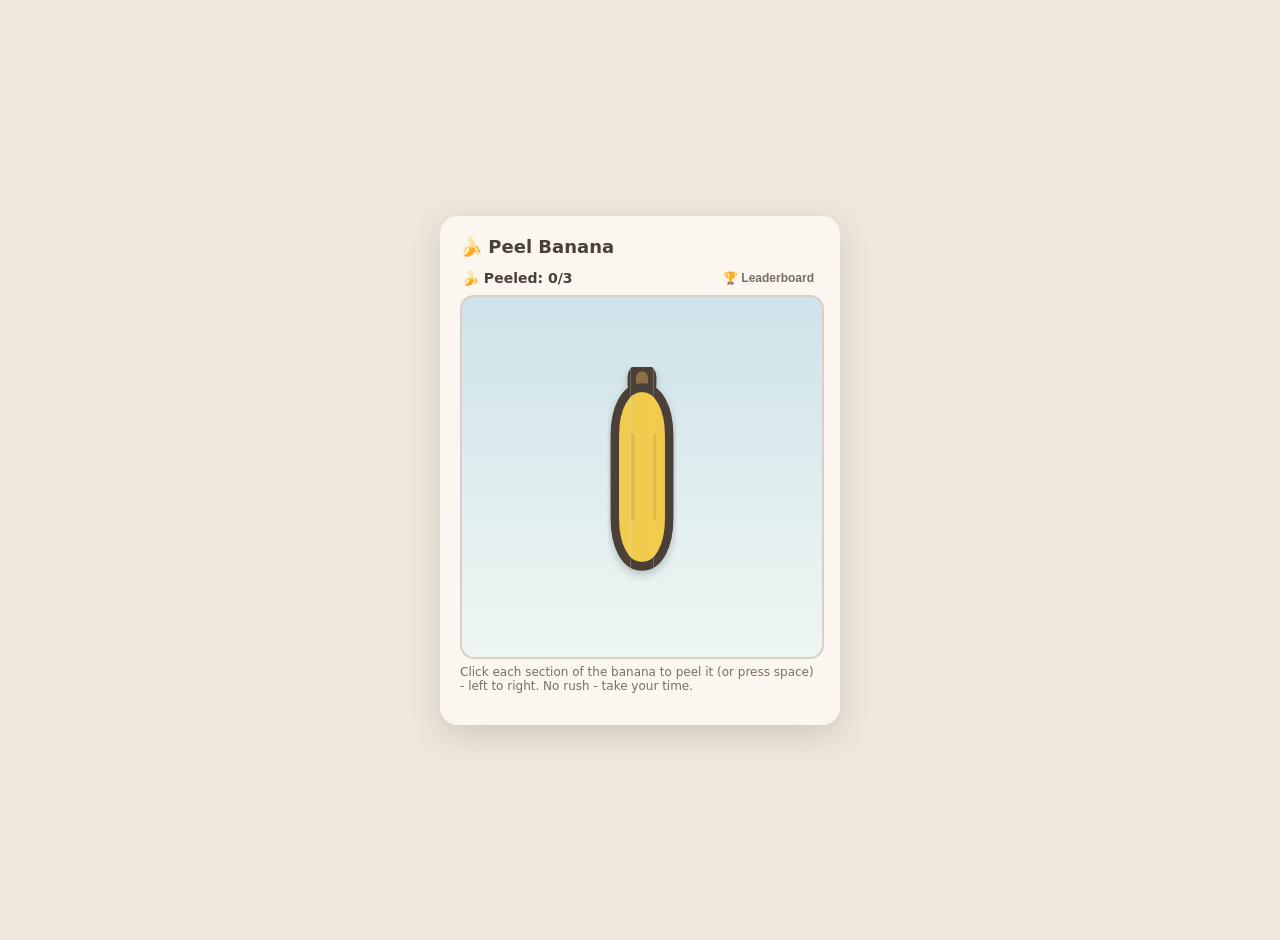
<file: peel-banana-export/index.html>
<!DOCTYPE html>
<html lang="en">
<head>
<meta charset="UTF-8">
<meta name="viewport" content="width=device-width, initial-scale=1.0">
<title>Peel Banana — standalone export</title>
<link rel="stylesheet" href="style.css">
<!--
  Standalone export of the "Peel Banana" mini-game from Little Nook
  (a Tamagotchi-style pet game) — see js/minigames/peel.js in the main
  project for the original. This folder is self-contained for the GAME
  itself (style.css, script.js, assets/, no build step) - but the
  LEADERBOARD is not: it's stored server-side now, not in localStorage.

  HOW TO INTEGRATE INTO YOUR OWN SITE
  ------------------------------------
  1. Copy this whole folder (or just style.css + script.js + assets/)
     into your project.
  2. Your server needs two routes (see the reference Flask implementation
     this was pulled into for the exact shape):
       GET  /banana/leaderboard          -> JSON array of saved entries
       POST /banana/leaderboard {entry}  -> appends one, returns {ok}
     Without these, play still works but Save/Leaderboard silently no-op.
  3. Include style.css and script.js, then call:
       mountPeelBananaGame(container, { onEnd })
     where:
       - `container` is any DOM element to mount the game into.
       - `onEnd(score)` is optional — called once per round with the
         integer score just earned, purely as an informational hook (e.g.
         to log it elsewhere). Not required for the widget to work.
  4. That's it — mount once. Replaying, naming + saving a banana, and
     browsing the leaderboard (highest score first, each entry showing a
     small thumbnail of the actual banana that earned it) are all handled
     internally inside `container`.

  The demo script below (at the bottom of this file) shows the minimal
  wiring: just mount it on load. Opened standalone (no Flask backing it),
  the game itself still works fine - only Save/Leaderboard will fail quietly.
-->
</head>
<body>

<div id="demo-card">
  <h1>🍌 Peel Banana</h1>
  <div id="peel-banana-root"></div>
</div>

<script src="script.js"></script>
<script>
  // ---- demo wiring (not part of the exported game itself) ----
  // Replay, saving, and the leaderboard are all handled inside the widget
  // itself now, so the host page just needs this one call.
  document.addEventListener('DOMContentLoaded', function () {
    mountPeelBananaGame(document.getElementById('peel-banana-root'));
  });
</script>

</body>
</html>
</file>
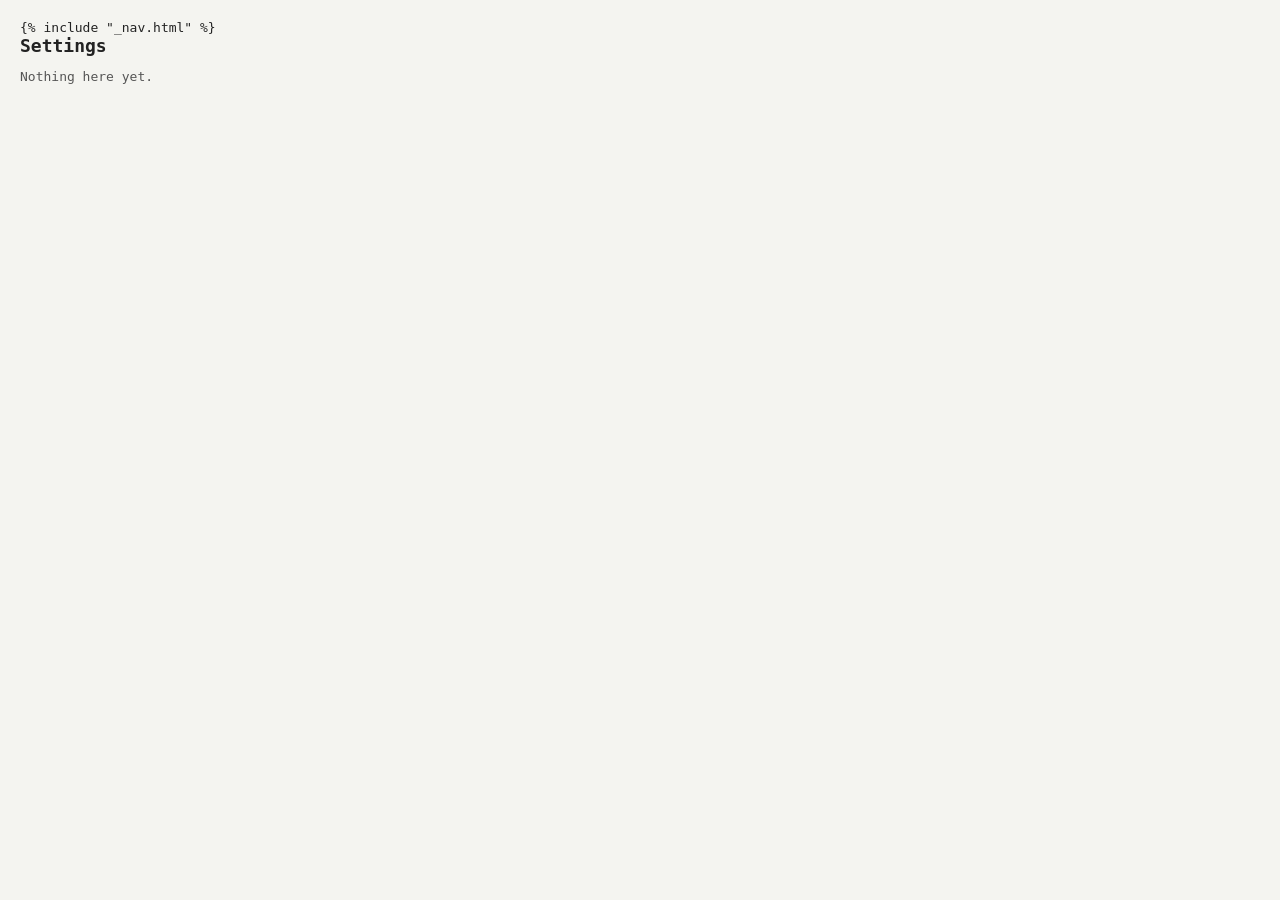
<file: src/templates/settings.html>
<!DOCTYPE html>
<html lang="en">
<head>
<meta charset="UTF-8">
<title>Room Control - Settings</title>
<style>
  body { font-family: monospace; background: #f4f4f0; margin: 0; padding: 20px; color: #222; }
  h1 { font-size: 18px; margin: 0 0 4px 0; }
  .nav { margin-bottom: 16px; }
  .nav a { display: inline-block; padding: 6px 14px; margin-right: 4px; border: 1px solid #999; border-bottom: none; border-radius: 4px 4px 0 0; background: #e8e8e8; color: #222; text-decoration: none; font-size: 13px; }
  .nav a.active { background: #fff; font-weight: bold; }
</style>
</head>
<body>

{% include "_nav.html" %}

<h1>Settings</h1>
<p style="font-size: 13px; color: #555;">Nothing here yet.</p>

</body>
</html>
</file>
<file: peel-banana-export/style.css>
/* Peel Banana — standalone export from Little Nook (js/minigames/peel.js +
   the .peel-* / .game-* rules in css/style.css). Only the CSS this one
   game actually needs, trimmed out of the full project stylesheet. */

:root {
  --tan:        #D9CFC2;
  --ink:        #4A4038;
  --ink-soft:   #7A6E63;
  --card:       #FBF6EF;
  --sand:       #D9A066;
  --food-color: #D9A066;
}

body {
  font-family: "Segoe UI", "Trebuchet MS", system-ui, sans-serif;
  background: #EFE7DC;
  color: var(--ink);
  display: flex;
  align-items: center;
  justify-content: center;
  min-height: 100vh;
  margin: 0;
  padding: 20px;
}

/* Demo wrapper only — not required by the game itself, just gives the
   exported widget a card to sit in on this demo page. */
#demo-card {
  background: var(--card);
  border-radius: 18px;
  padding: 20px;
  max-width: 360px;
  width: 100%;
  box-shadow: 0 10px 30px rgba(74, 64, 56, 0.18);
}
#demo-card h1 {
  font-size: 18px;
  margin: 0 0 12px;
}

/* ---------- generic mini-game chrome ---------- */
.game-stage {
  position: relative;
  width: 100%;
  height: 360px;
  background: linear-gradient(180deg, #cfe3ea, #eef6f3);
  border-radius: 14px;
  overflow: hidden;
  border: 2px solid var(--tan);
  touch-action: none;
}
.game-hud {
  display: flex;
  justify-content: space-between;
  align-items: center;
  font-weight: 700;
  margin: 8px 2px;
  font-size: 14px;
}
.game-overlay-msg {
  position: absolute;
  inset: 0;
  display: flex;
  flex-direction: column;
  align-items: center;
  justify-content: center;
  gap: 10px;
  background: rgba(251,246,239,0.9);
  text-align: center;
  padding: 20px;
}
.primary-btn {
  border: none;
  background: var(--sand);
  color: white;
  font-weight: 700;
  padding: 10px 18px;
  border-radius: 12px;
  cursor: pointer;
  font-size: 14px;
}
.primary-btn:hover { filter: brightness(0.95); }
.primary-btn:disabled { opacity: 0.6; cursor: not-allowed; }

.secondary-btn {
  border: 1px solid var(--tan);
  background: #fff;
  color: var(--ink);
  font-weight: 700;
  padding: 8px 14px;
  border-radius: 12px;
  cursor: pointer;
  font-size: 13px;
}
.secondary-btn:hover { background: #f4efe7; }

.link-btn {
  background: none;
  border: none;
  color: var(--ink-soft);
  font-size: 12px;
  font-weight: 700;
  cursor: pointer;
  padding: 2px 4px;
}
.link-btn:hover { color: var(--ink); text-decoration: underline; }

/* ---------- Peel Banana specifics ---------- */
.peel-stage {
  display: flex;
  align-items: center;
  justify-content: center;
}
.peel-banana-wrap {
  position: relative;
  z-index: 0;
  /* Matches the art's own 20:64 aspect ratio exactly — a squarer box
     around art this narrow would letterbox hard enough to squeeze nearly
     the whole visible banana into just the middle clip third, leaving the
     left/right thirds almost entirely empty/unclickable. */
  width: 69px;
  height: 220px;
  user-select: none;
}
.peel-banana-wrap img {
  position: absolute;
  inset: 0;
  width: 100%;
  height: 100%;
  object-fit: contain;
  filter: drop-shadow(0 4px 4px rgba(0,0,0,0.2));
}
/* Hidden by default - NOT just relying on the skin's z-index to hide it,
   because the whole-banana artwork is a tapered silhouette on a transparent
   background, so a glow's drop-shadow can bleed through the skin's own
   transparent padding even while it's sitting on top. Genuinely opacity:0
   is the only thing that reliably hides it. Revealed by the sibling rules
   below - on hover (a peek, without actually peeling) or once peeled
   (permanent, matches how it's always displayed today). */
.peel-flesh-section { position: absolute; inset: 0; z-index: 1; opacity: 0; transition: opacity 0.2s ease; }
.peel-section {
  position: absolute;
  inset: 0;
  z-index: 2;
  cursor: pointer;
  transition: opacity 0.35s ease, transform 0.35s ease, filter 0.15s ease;
}
/* Peek: hovering an un-peeled section dims the skin AND reveals the flesh
   (+glow) beneath it, without actually peeling it. Once peeled, the flesh
   stays revealed regardless of hover - same reveal, just permanent. Skin
   comes before flesh in the DOM specifically so `+` can pair them up. */
.peel-section:not(.peeled):hover { opacity: 0.35; filter: brightness(1.05); }
.peel-section:hover + .peel-flesh-section,
.peel-section.peeled + .peel-flesh-section {
  opacity: 1;
}
.peel-section.peeled {
  opacity: 0;
  transform: translate(var(--peel-out-x, 0px), -8px) rotate(var(--peel-out-rot, -10deg));
  pointer-events: none;
}
.peel-strip-bit {
  position: absolute;
  top: 50%;
  left: 50%;
  width: 16px;
  height: 22px;
  border-radius: 40% 40% 50% 50%;
  background: var(--food-color);
  pointer-events: none;
  z-index: 3;
  animation: peel-strip-fly 0.5s ease-out forwards;
}
@keyframes peel-strip-fly {
  0%   { opacity: 1; transform: translate(-50%, -50%) rotate(0deg) scale(1); }
  100% { opacity: 0; transform: translate(calc(-50% + var(--peel-dx, 40px)), calc(-50% + var(--peel-dy, -40px))) rotate(var(--peel-rot, 45deg)) scale(0.6); }
}
.peel-quality-label {
  position: absolute;
  top: 38%;
  transform: translate(-50%, 0);
  font-weight: 800;
  font-size: 13px;
  white-space: nowrap;
  pointer-events: none;
  z-index: 4;
  text-shadow: 0 1px 0 rgba(255,255,255,0.6);
  animation: peel-quality-float 1.3s ease-out forwards;
}
@keyframes peel-quality-float {
  0%   { opacity: 0; transform: translate(-50%, 0) scale(0.7); }
  15%  { opacity: 1; transform: translate(-50%, -6px) scale(1.1); }
  75%  { opacity: 1; transform: translate(-50%, -18px) scale(1); }
  100% { opacity: 0; transform: translate(-50%, -30px) scale(0.95); }
}

/* Sits below the quality-tier label (top: 38%) and lingers longer (2s vs
   1.3s) so a player has a couple seconds to actually read the number,
   not just the rarity word. */
.peel-points-label {
  position: absolute;
  top: 58%;
  transform: translate(-50%, 0);
  font-weight: 700;
  font-size: 12px;
  color: var(--ink);
  white-space: nowrap;
  pointer-events: none;
  z-index: 4;
  text-shadow: 0 1px 0 rgba(255,255,255,0.6);
  animation: peel-points-float 2s ease-out forwards;
}
@keyframes peel-points-float {
  0%   { opacity: 0; transform: translate(-50%, 0) scale(0.8); }
  10%  { opacity: 1; transform: translate(-50%, -4px) scale(1); }
  80%  { opacity: 1; transform: translate(-50%, -16px) scale(1); }
  100% { opacity: 0; transform: translate(-50%, -22px) scale(0.95); }
}

/* ---------- End-of-round screen: score, name, save ---------- */
.game-end {
  display: flex;
  flex-direction: column;
  align-items: center;
  gap: 8px;
  padding: 16px 10px;
  text-align: center;
}
.save-row { display: flex; gap: 6px; align-items: center; margin-top: 4px; }
.save-row input {
  padding: 8px 10px;
  border: 1px solid var(--tan);
  border-radius: 8px;
  font-size: 13px;
  width: 150px;
  font-family: inherit;
  color: var(--ink);
}
.save-confirm { font-size: 12px; color: #2c7a2c; font-weight: 700; }
.end-actions { display: flex; gap: 8px; margin-top: 6px; }

/* ---------- Small non-interactive banana thumbnail (end screen + leaderboard) ---------- */
.peel-mini-banana { position: relative; width: 22px; height: 70px; flex-shrink: 0; }
.peel-mini-section { position: absolute; inset: 0; }
.peel-mini-section img { position: absolute; inset: 0; width: 100%; height: 100%; object-fit: contain; }

/* ---------- Leaderboard ---------- */
.leaderboard-header { display: flex; justify-content: space-between; align-items: center; margin-bottom: 10px; }
.leaderboard-list {
  display: flex;
  flex-direction: column;
  gap: 8px;
  max-height: 320px;
  overflow-y: auto;
  padding-right: 4px;
}
.leaderboard-row {
  display: flex;
  align-items: center;
  gap: 10px;
  background: #fff;
  border: 1px solid var(--tan);
  border-radius: 10px;
  padding: 6px 10px;
}
.leaderboard-rank { font-weight: 800; width: 26px; color: var(--ink-soft); font-size: 13px; }
.leaderboard-name {
  flex: 1;
  font-weight: 700;
  font-size: 13px;
  text-align: left;
  overflow: hidden;
  text-overflow: ellipsis;
  white-space: nowrap;
}
.leaderboard-tier { font-size: 11px; font-weight: 700; }
.leaderboard-score { font-weight: 800; font-size: 14px; min-width: 34px; text-align: right; }
</file>
